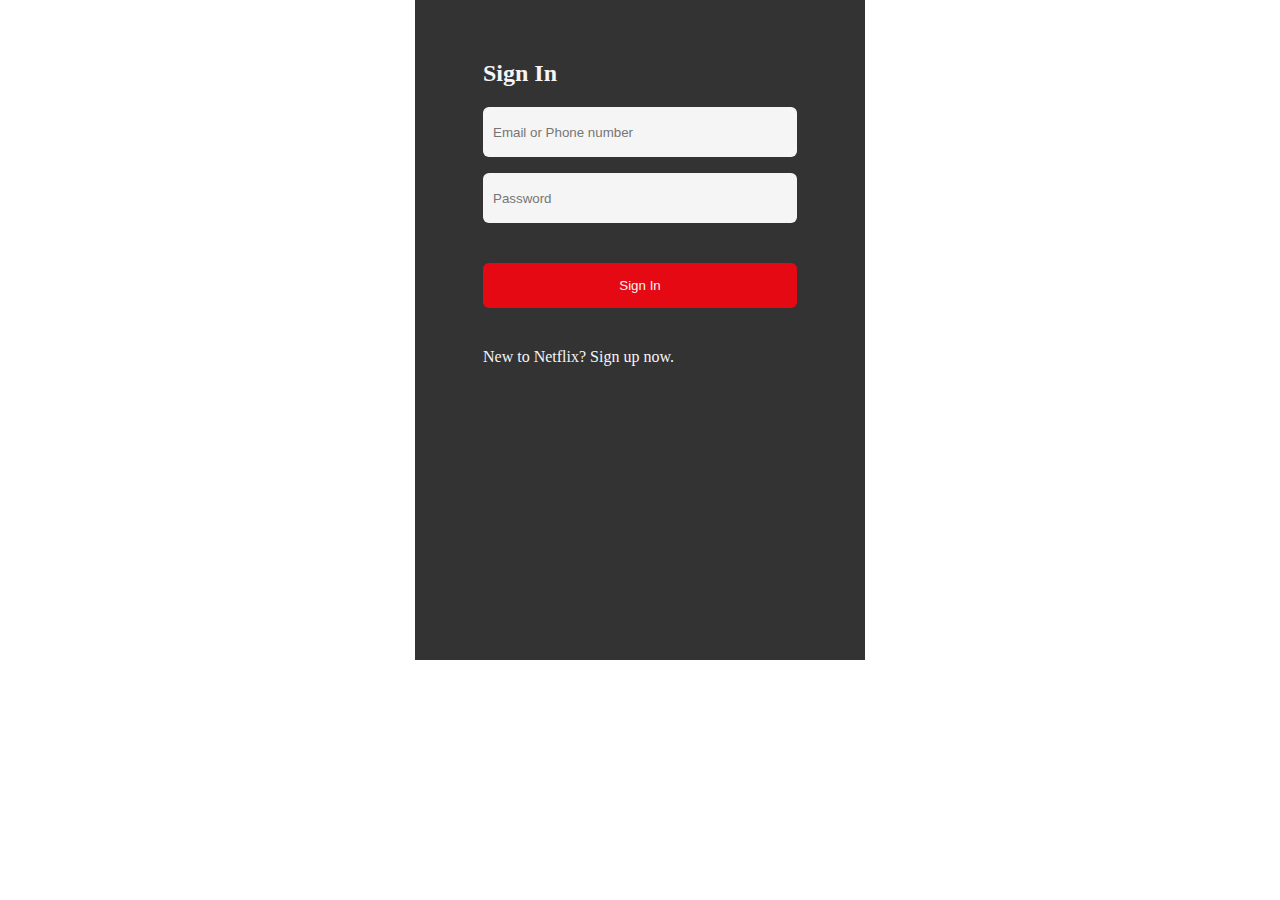
<file: login.html>
<!DOCTYPE html>
<html lang="en">
<head>
  <meta charset="UTF-8">
  <meta name="viewport" content="width=device-width, initial-scale=1.0">
  <title>Log In</title>

  <style>
    * {margin: 0; padding: 0; box-sizing: border-box;}
    #login {width: 450px; height: 660px; padding: 60px 68px 40px; margin: 0 auto; background-color: rgba(0, 0, 0, 0.8);}

    #login h2 {font-size: 24px; color: rgb(245, 245, 245); margin: 0 0 20px;}

    #login_id {width: 100%; height: 50px; background-color: rgb(245, 245, 245); border-radius: 6px; color: rgb(17, 17, 17); border: none; margin: 0 0 16px; padding: 10px;}
    #login_pw {width: 100%; height: 50px; background-color: rgb(245, 245, 245); border-radius: 6px; color: rgb(17, 17, 17); border: none; padding: 10px;}
    #login_submit {width: 100%; height: 45px; background-color: rgb(229, 9, 20); border-radius: 6px; color: rgb(245, 245, 245); border: none; margin: 40px 0;}

    #login p {color: rgb(245, 245, 245);}

    

  </style>
</head>



<body>

  <form action="login.php" id="login">
    <h2>Sign In</h2>
    <input type="email" id="login_id" name="id" placeholder="Email or Phone number"><br>
    <input type="password" id="login_pw" name="pw" placeholder="Password"><br>
    <input type="submit" id="login_submit" value="Sign In">

    <p>New to Netflix? Sign up now.</p>
    
  </form>

</body>

</html>
</file>
